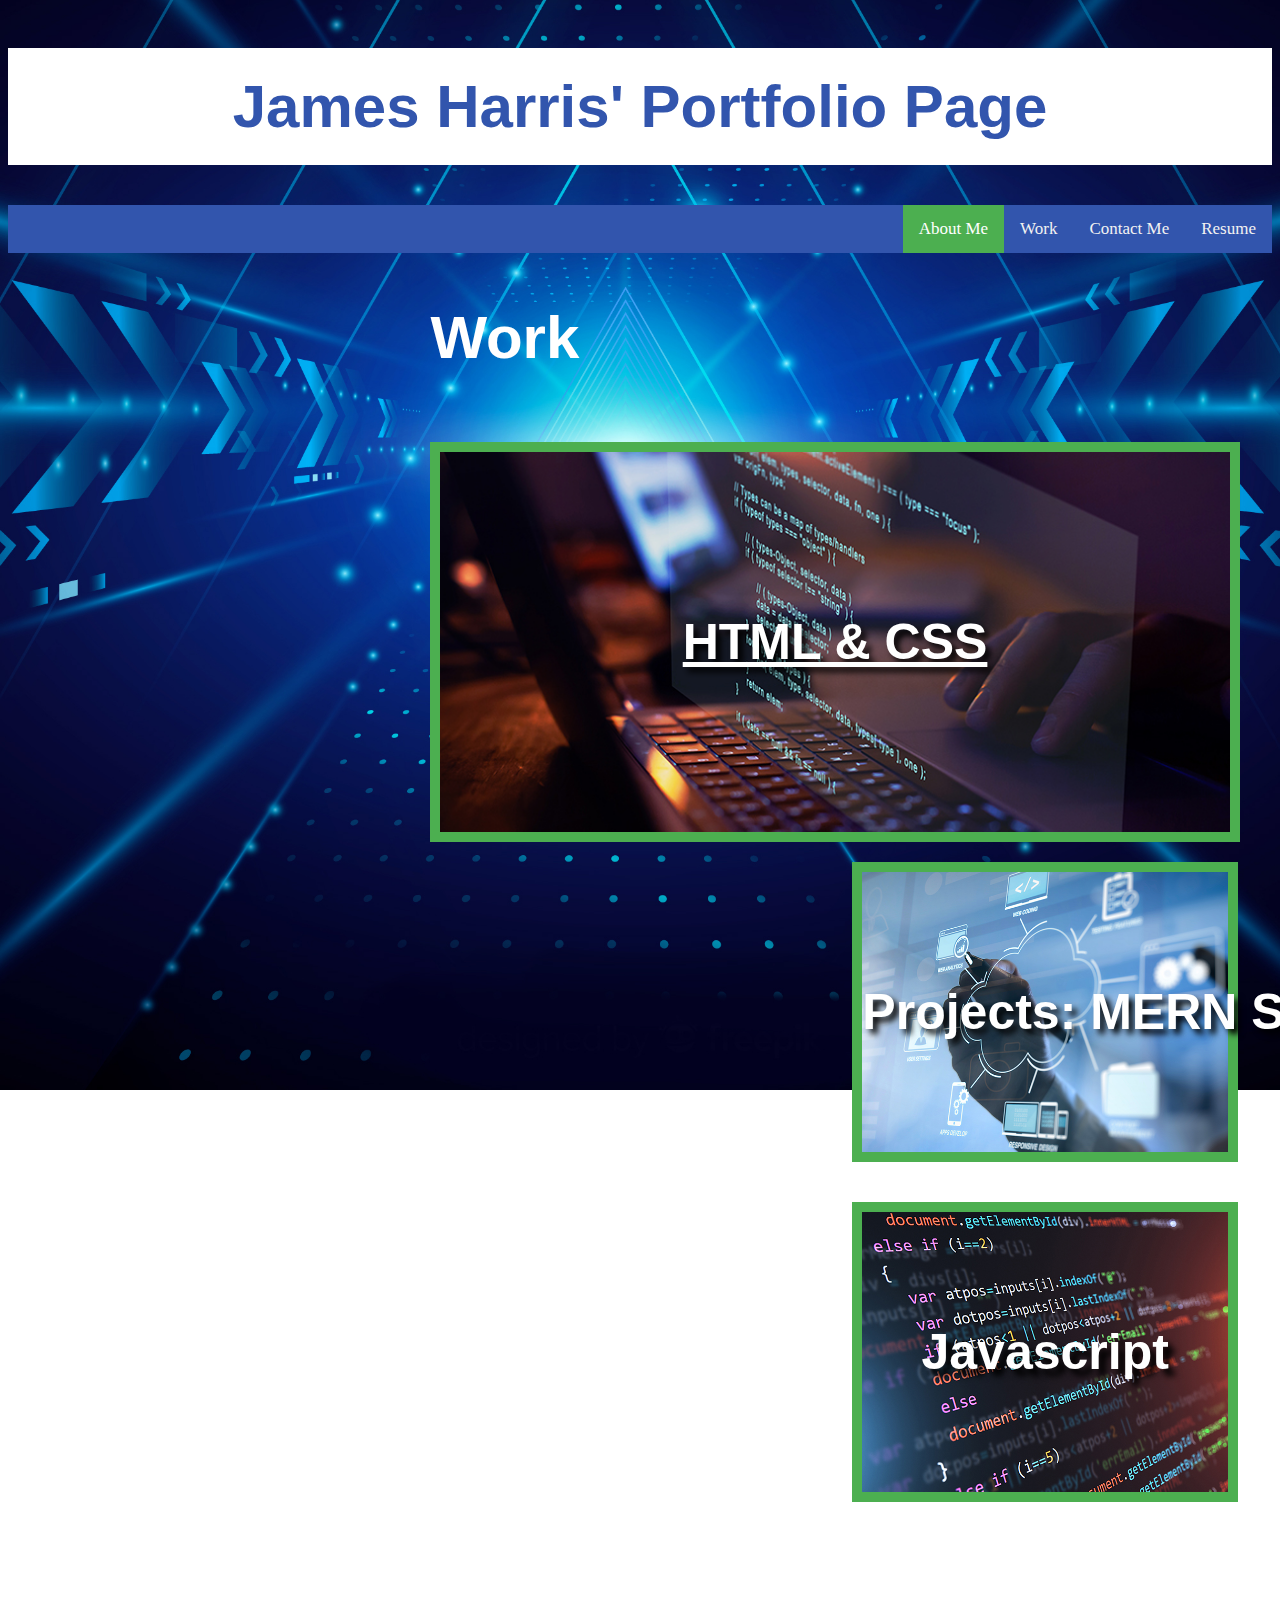
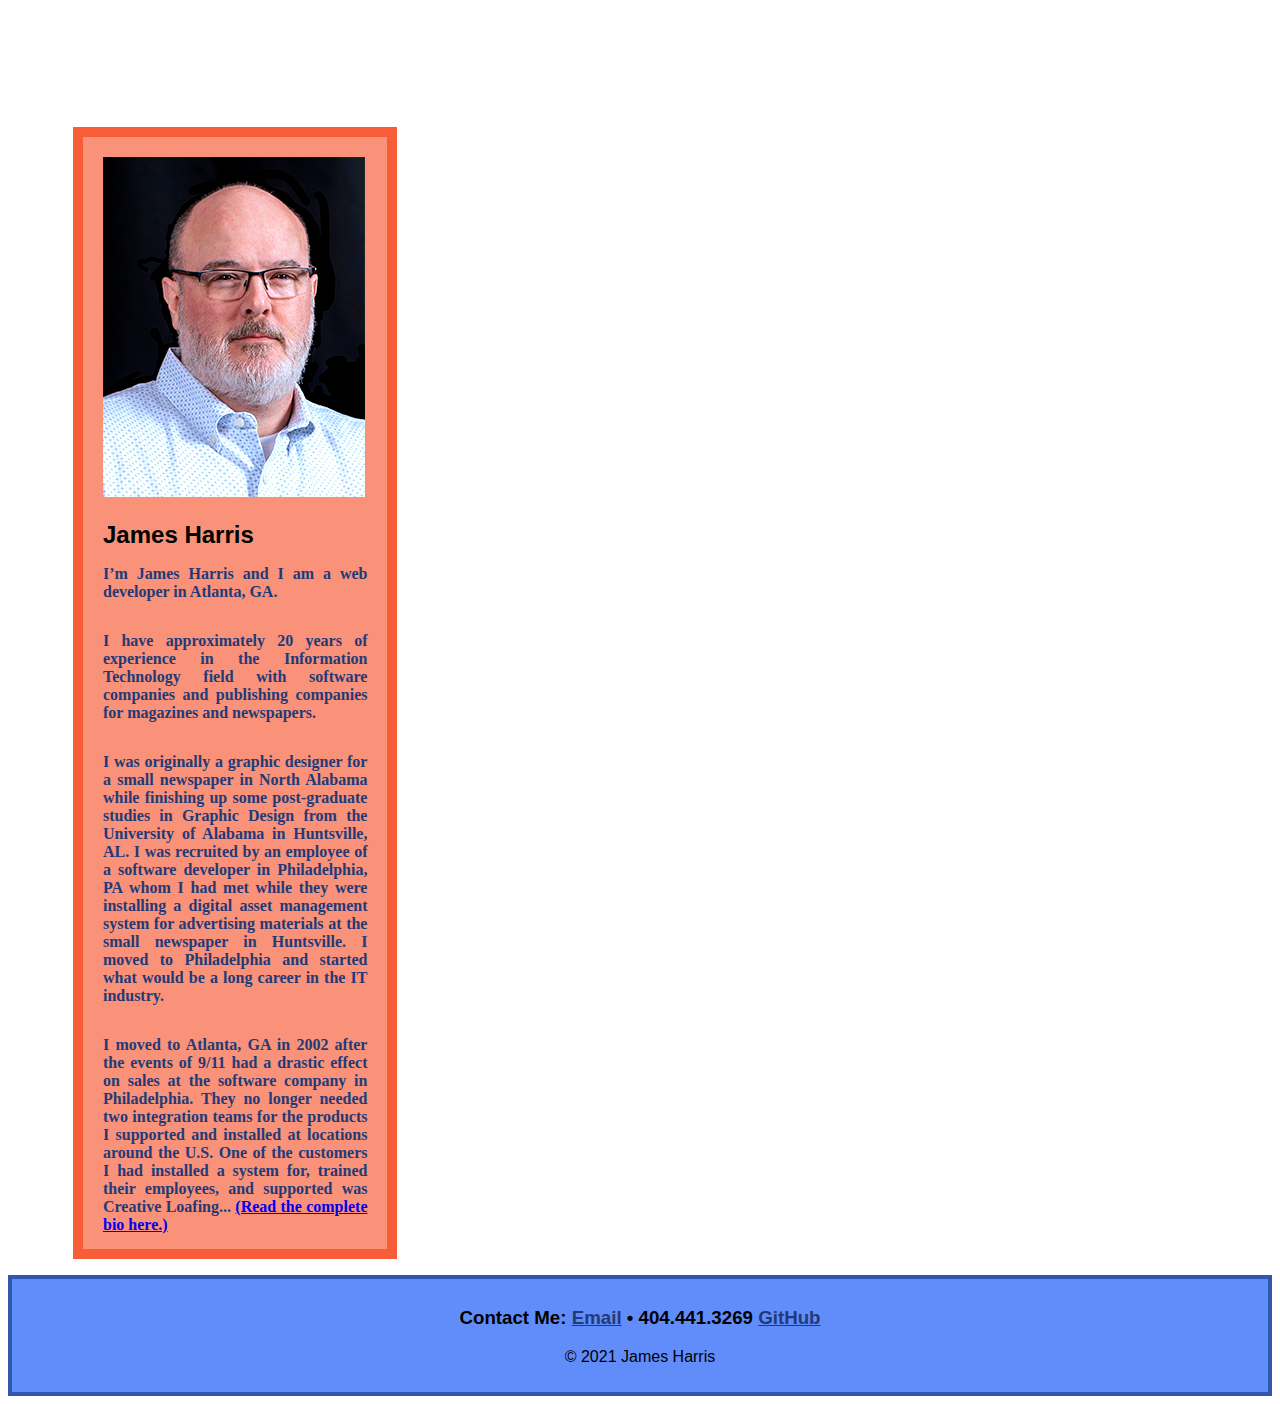
<file: index.html>
<!DOCTYPE html>

<html>

<head>
    <!-- Required meta tags -->
    <meta charset="utf-8">
    <meta http-equiv="X-UA-Compatible" content="IE=edge">

    <!-- Bootstrap -->

    <link href="https://cdn.jsdelivr.net/npm/bootstrap@5.0.0-beta2/dist/css/bootstrap.min.css" rel="stylesheet"
        integrity="sha384-BmbxuPwQa2lc/FVzBcNJ7UAyJxM6wuqIj61tLrc4wSX0szH/Ev+nYRRuWlolflfl" crossorigin="anonymous">

    <title>James' Portfolio Page</title>
    <meta name="description" content="">
    <meta name="viewport" content="width=device-width, initial-scale=1">
    <link rel="stylesheet" href="./assets/css/style.css">
</head>
<!-- BEGIN BODY -->

<body>
    <!-- MAIN HEADER START -->
    <header>
        <h1>James Harris' Portfolio Page</h1>
    </header>
    <!-- MAIN HEADER END -->

    <!-- NAVBAR START -->
    <nav>
        <div class="topnav">
            <a href="https://www.linkedin.com/in/artboyatl/">Resume</a>
            <a href="#contact">Contact Me</a>
            <a href="#work">Work</a>
            <a class="active" href="#bio">About Me</a>
        </div>
    </nav>
    <!-- NAVBAR END -->


    <main>
        <h2 id="work">Work</h2>
        <section class="app">
            <div class="html-css">
                <h3><a href="https://arcangyl1963.github.io/HOMEWK-01-HTML-GIT-CSS/">HTML & CSS</a></h3>
                
            </div>
        </section>
        <section>
            <div class="mern">
                <h3>Projects: MERN Stacks</h3>
            </div>
        </section>
        <section>
            <div class="javascript">
                <h3>Javascript</h3>
            </div>
        </section>
    </main>

    <aside id="bio" class="wrap">
        <h2>Me</h2>
        <figure>
            <img src="./assets/images/jim_headshot_avatar.jpg" alt="Headshot of James Harris">
            <figcaption>James Harris</figcaption>
            <p> I’m James Harris and I am a web developer in Atlanta, GA.</p>
            <p>I have approximately 20 years of experience in the Information Technology field with software companies and publishing companies for magazines and newspapers.</p>                
            <p>I was originally a graphic designer for a small newspaper in North Alabama while finishing up some post-graduate studies in Graphic Design from the University of Alabama in Huntsville, AL. I was recruited by an employee of a software developer in Philadelphia, PA whom I had met while they were installing a digital asset management system for advertising materials at the small newspaper in Huntsville. I moved to Philadelphia and started what would be a long career in the IT industry.</p>
            <p>I moved to Atlanta, GA in 2002 after the events of 9/11 had a drastic effect on sales at the software company in Philadelphia. They no longer needed two integration teams for the products I supported and installed at locations around the U.S. One of the customers I had installed a system for, trained their employees, and supported was Creative Loafing... <a href="./bio-page.html">(Read the complete bio here.)</a></p>
        </figure>
    </aside>
    <footer>
        <h3 id="contact">Contact Me: <span><a href="mailto:artboyatl@gmail.com">Email</a> • 404.441.3269 <a
                    href="https://github.com/arcangyl1963/">GitHub</a></span></h3>
        <p>&copy; 2021 James Harris</p>
    </footer>

    <!-- Javascript bundle - Popper & Bootstrap JS -->
    <script src="https://cdn.jsdelivr.net/npm/@popperjs/core@2.6.0/dist/umd/popper.min.js"
        integrity="sha384-KsvD1yqQ1/1+IA7gi3P0tyJcT3vR+NdBTt13hSJ2lnve8agRGXTTyNaBYmCR/Nwi"
        crossorigin="anonymous"></script>
    <script src="https://cdn.jsdelivr.net/npm/bootstrap@5.0.0-beta2/dist/js/bootstrap.min.js"
        integrity="sha384-nsg8ua9HAw1y0W1btsyWgBklPnCUAFLuTMS2G72MMONqmOymq585AcH49TLBQObG"
        crossorigin="anonymous"></script>
    <script src="" async defer></script>
</body>
<!-- END BODY -->

</html>
</file>
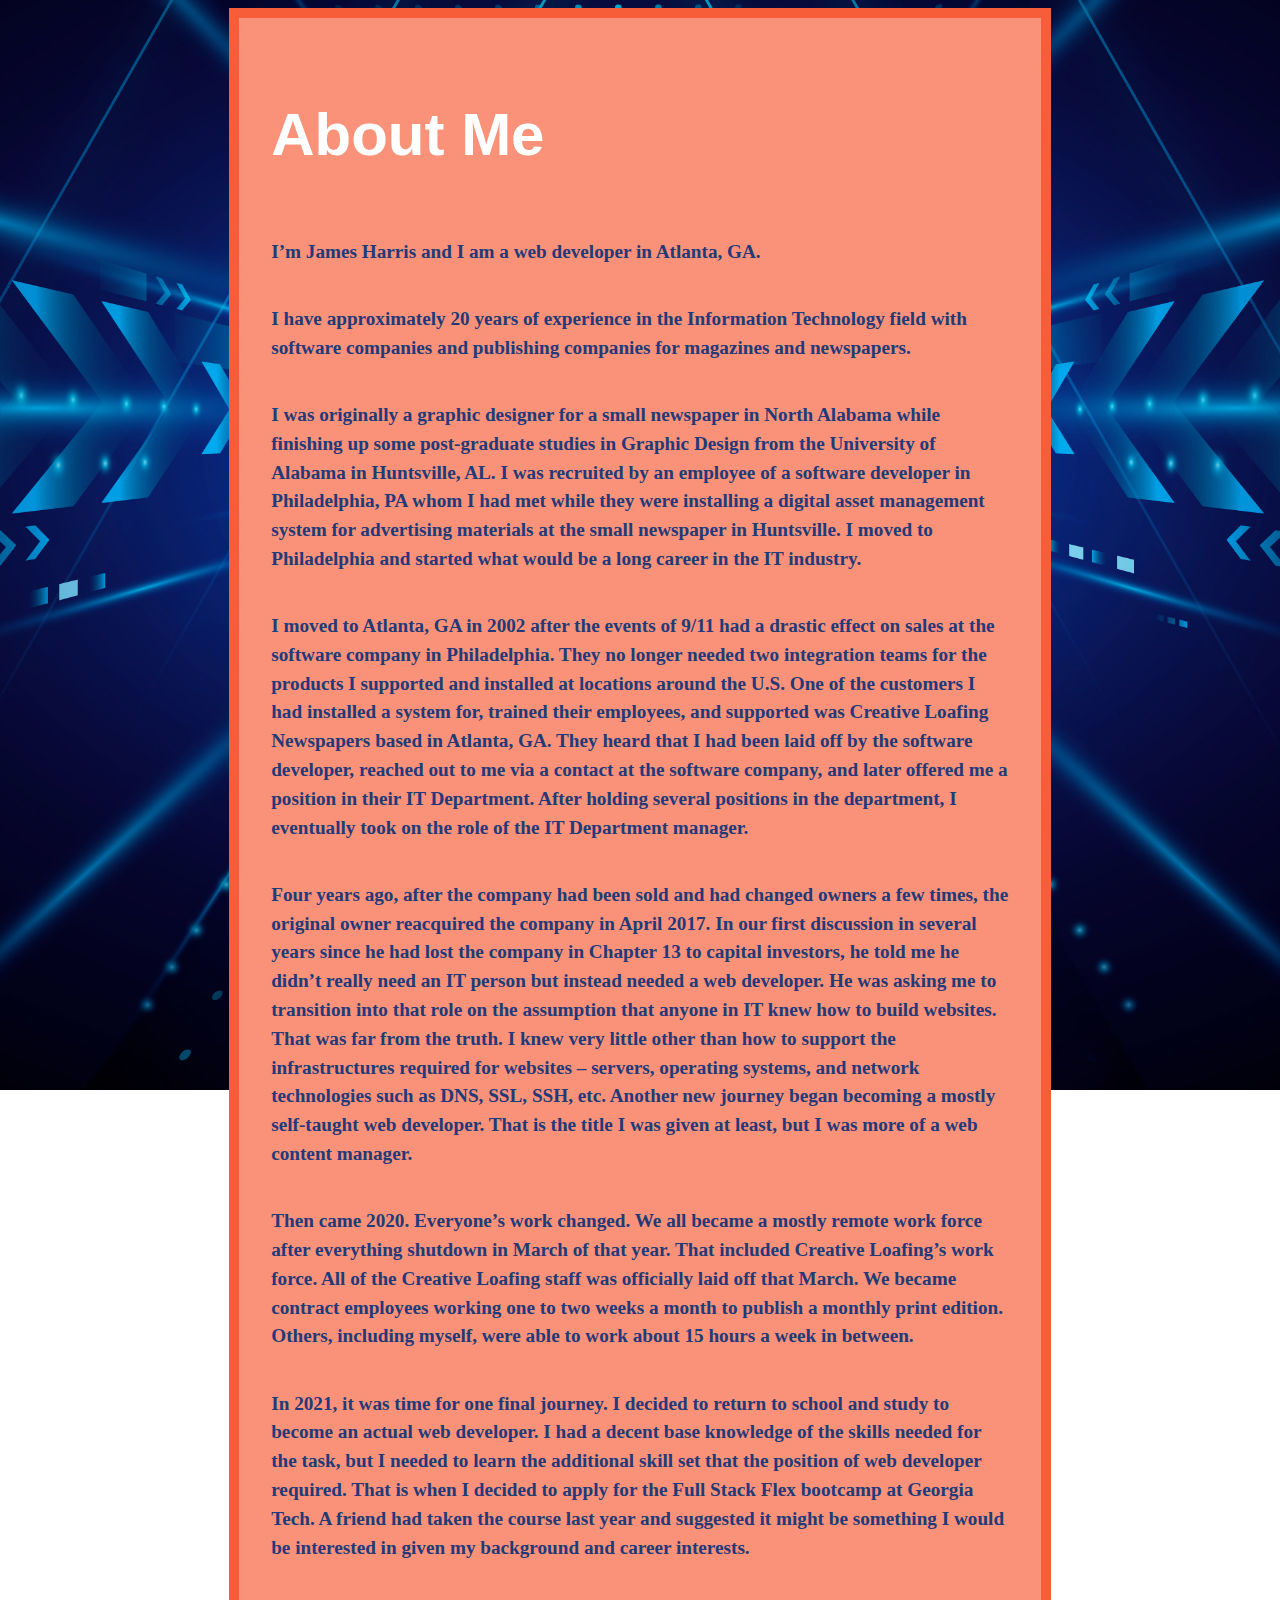
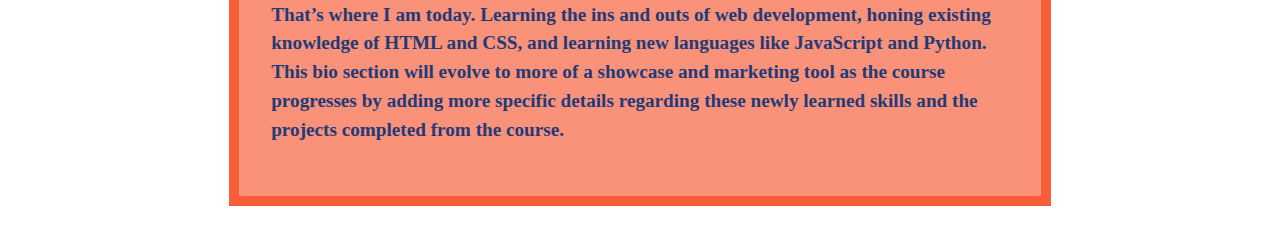
<file: bio-page.html>
<!DOCTYPE html>
<!--[if lt IE 7]>      <html class="no-js lt-ie9 lt-ie8 lt-ie7"> <![endif]-->
<!--[if IE 7]>         <html class="no-js lt-ie9 lt-ie8"> <![endif]-->
<!--[if IE 8]>         <html class="no-js lt-ie9"> <![endif]-->
<!--[if gt IE 8]>      <html class="no-js"> <!--<![endif]-->
<html>

<head>
    <meta charset="utf-8">
    <meta http-equiv="X-UA-Compatible" content="IE=edge">
    <title></title>
    <meta name="description" content="">
    <meta name="viewport" content="width=device-width, initial-scale=1">
    <link rel="stylesheet" href="./assets/css/style.css">
</head>

<body>
    <main class="flexcontainer">
        <article >
            <h2>About Me</h2>
            <p class="biopage">I’m James Harris and I am a web developer in Atlanta, GA.</p>
            <p class="biopage">I have approximately 20 years of experience in the Information Technology field with software companies
                and publishing companies for magazines and newspapers.</p>
            <p class="biopage">I was originally a graphic designer for a small newspaper in North Alabama while finishing up some
                post-graduate studies in Graphic Design from the University of Alabama in Huntsville, AL. I was
                recruited by an employee of a software developer in Philadelphia, PA whom I had met while they were
                installing a digital asset management system for advertising materials at the small newspaper in
                Huntsville. I moved to Philadelphia and started what would be a long career in the IT industry.</p>
            <p class="biopage">I moved to Atlanta, GA in 2002 after the events of 9/11 had a drastic effect on sales at the software
                company in Philadelphia. They no longer needed two integration teams for the products I supported and
                installed at locations around the U.S. One of the customers I had installed a system for, trained their
                employees, and supported was Creative Loafing Newspapers based in Atlanta, GA. They heard that I had
                been laid off by the software developer, reached out to me via a contact at the software company, and
                later offered me a position in their IT Department. After holding several positions in the department, I
                eventually took on the role of the IT Department manager.</p>
            <p class="biopage">Four years ago, after the company had been sold and had changed owners a few times, the original owner
                reacquired the company in April 2017. In our first discussion in several years since he had lost the
                company in Chapter 13 to capital investors, he told me he didn’t really need an IT person but instead
                needed a web developer. He was asking me to transition into that role on the assumption that anyone in
                IT knew how to build websites. That was far from the truth. I knew very little other than how to support
                the infrastructures required for websites – servers, operating systems, and network technologies such as
                DNS, SSL, SSH, etc. Another new journey began becoming a mostly self-taught web developer. That is the
                title I was given at least, but I was more of a web content manager.</p>
            <p class="biopage">Then came 2020. Everyone’s work changed. We all became a mostly remote work force after everything
                shutdown in March of that year. That included Creative Loafing’s work force. All of the Creative Loafing
                staff was officially laid off that March. We became contract employees working one to two weeks a month
                to publish a monthly print edition. Others, including myself, were able to work about 15 hours a week in
                between.</p>
            <p class="biopage">In 2021, it was time for one final journey. I decided to return to school and study to become an actual
                web developer. I had a decent base knowledge of the skills needed for the task, but I needed to learn
                the additional skill set that the position of web developer required. That is when I decided to apply
                for the Full Stack Flex bootcamp at Georgia Tech. A friend had taken the course last year and suggested
                it might be something I would be interested in given my background and career interests.</p>
            <p class="biopage">That’s where I am today. Learning the ins and outs of web development, honing existing knowledge of HTML
                and CSS, and learning new languages like JavaScript and Python. This bio section will evolve to more of
                a showcase and marketing tool as the course progresses by adding more specific details regarding these
                newly learned skills and the projects completed from the course.</p>
        </article>

    </main>

    <script src="" async defer></script>
</body>

</html>
</file>
<file: assets/css/style.css>
* {
    box-sizing: border-box;
}

/* HEADER STYLES */
header {
    display: flex;
    justify-content: space-between;
}

header h1{
    flex: 2 0 auto;
    font-family: Impact, Haettenschweiler, 'Arial Narrow Bold', sans-serif;
    font-size: 60px;
    color: #3255AD;
    text-align: center;
    padding: 24px 0 24px 0;
    background-color: white; 
    background-size: cover;
}
/* NAVBAR STYLES */
nav {
    display: flex;
}

/* Add a blue background color to the top navigation */
.topnav {
    flex: 1 0 auto;
    background-color: #3255AD;
    overflow: hidden;
}

/* Style the links inside the navigation bar and float right*/
.topnav a { 
  float: right;
  color: #f2f2f2;
  text-align: center;
  padding: 14px 16px;
  text-decoration: none;
  font-size: 17px;
}

/* Change the color of links on hover */
.topnav a:hover {
  background-color: #FA927A;
  color: #3255AD;
}

/* Add a color to the active/current link */
.topnav a.active {
  background-color: #4CAF50;
  color: white;
}

/* BODY BACKGROUND IMAGE STYLES */
body {
    flex: 1 0 auto;
    opacity:1;
	background-image:url(../images/erectangle_1.png);
    height: 100%;
    background-attachment: fixed;
	background-repeat:no-repeat;
	background-size: cover;
    background-position: center;
}

/* WORK SECTION STYLES */
main {
    flex: 1 0 auto;
    float: right;
    margin-right: 20px;
    margin-bottom: 20px;
    width: 65%;
    justify-content: space-between;
    align-items: center;
}

main h2 {
    flex: 1 0 auto;
    font-family: Verdana, Geneva, Tahoma, sans-serif;
    font-size: 60px;
    font-weight: bold;
    color: white;
}

main section {
    flex: 1 0 auto;
    float: right;
    width: 48.645%;
    margin: 10px;
    flex-direction: row;
    justify-content: space-between;
}

.app {
    flex: 1 0 auto;
    float: right;
    width: 100%;
    height: 400px;
    margin: 10px;
}

/* BACKGROUND IMAGES AND HEADER STYLES FOR WORK PANELS */

.html-css {
    display: flex;
    width: 98.5%;
    height: 400px;
    margin: 10px;
    background-image: url("../images/work_html-css.jpg");
    background-size: cover;
    background-position: center;
    border: solid 10px #4CAF50;
    align-items: center;
}

.html-css h3 {
    flex: 1 0 auto;
    font-family: Impact, Haettenschweiler, 'Arial Narrow Bold', sans-serif;
    font-size: 50px;
    text-shadow: 5px 5px 6px #000;
    color: white;
    text-align: center;
    align-items: center;
}

.html-css a {
    color: white;
}

.html-css a:hover {
    color: red;
}
.mern {
    display: flex;
    width: 96.5%;
    height: 300px;
    margin: 10px;
    background-image: url("../images/work_mernstack.jpg");
    background-size: cover;
    background-position: center;
    border: solid 10px #4CAF50;
    flex-direction: row;
    align-items: center;
}

.mern h3 {
    flex: 1 0 auto;
    font-family: Impact, Haettenschweiler, 'Arial Narrow Bold', sans-serif;
    font-size: 50px;
    text-shadow: 5px 5px 6px #000;
    color: white;
    text-align: center;
    align-items: center;

}

.javascript {
    display: flex;
    width: 96.5%;
    height: 300px;
    margin: 10px;
    background-image: url("../images/work_javascript.jpg");
    background-size: cover;
    background-position: center;
    border: solid 10px #4CAF50;
    flex-direction: row;
    align-items: center;
}

.javascript h3 {
    flex: 1 0 auto;
    font-family: Impact, Haettenschweiler, 'Arial Narrow Bold', sans-serif;
    font-size: 50px;
    text-shadow: 7px 7px 6px #000;
    color: white;
    text-align: center;
    align-items: center;
}

/* ASIDE STYLES */
 .wrap {
    flex: 1 0 auto;
    float: left;
    width: 32%;
    height: auto;
    margin-left: 25px;
    align-items: center;
}

.wrap h2{
    flex: 1 0 auto;
    font-family: Verdana, Geneva, Tahoma, sans-serif;
    font-size: 60px;
    font-weight: bold;
    color: white;
}

.wrap figure {
    flex: 1 0 auto ;
    color: #223a77;
    font-family: Georgia, 'Times New Roman', Times, serif;
    font-weight: bold;
    background: #FA927A;
    background-size: cover;
    float: inherit;
    border: solid 10px #f85d3a;
}

figcaption {
    display: flex;
    margin-left: 20px;
    font-family: Verdana, Geneva, Tahoma, sans-serif;
    color: black;
    font-weight: bold;
    font-size: 24px;
}

.wrap img {
    flex: 1 0 auto;
    max-width: 100%;
    margin: 20px;
    height: fit-content;
}

.wrap p {
    flex: 1 0 auto;
    float: left;
    margin-left: 20px;
    margin-right: 20px;
    margin-bottom: 15px;
    text-align: justify;
}

/* FOOTER STYLES */

footer {
    flex: 1 0 auto;
    background: #618DFA ;
    border: solid #3255AD 4px;
    padding: 10px;
    clear: both;
    font-family: 'Trebuchet MS', 'Lucida Sans Unicode', 'Lucida Grande', 'Lucida Sans', Arial, sans-serif;
    text-align: center;
}

footer a {
    color: #223a77;
}

footer a:hover {
    color: red;
}

footer p {
    flex: 1 0 auto;
    text-align: center;
}
/* BIO PAGE STYLES */

.flexcontainer {
    display: flex;
    justify-content: center;
     align-items: center;
     float: none;
     margin-left: auto;
     margin-right: auto;

}
article {
    display: inline-flexbox;
    background: #FA927A;
    background-size: cover;
    border: solid 10px #f85d3a;
    align-items: center;
    justify-content: center;
    flex-direction: column;
    max-height: fit-content;
    padding: 2em;
    margin: auto;
    width: 100%;
}

.biopage {
    display: inline-flex;
    color: #223a77;
    font-family: Georgia, 'Times New Roman', Times, serif;
    font-weight: bold;
    font-size: 1.2em;
    line-height: 1.5em;
  
}

/* .biopage article {
    display: flex;
    position: absolute;
    align-items: center;
    justify-content: center;
    /* top: 50%;
    left:50%;
    right: 1%;
    transform: translate(-50%, -50%) */
} */

.biopage article p {
    display: inline-flex;
    flex: 2 0 auto;
    max-block-size: 80%;
}
</file>
